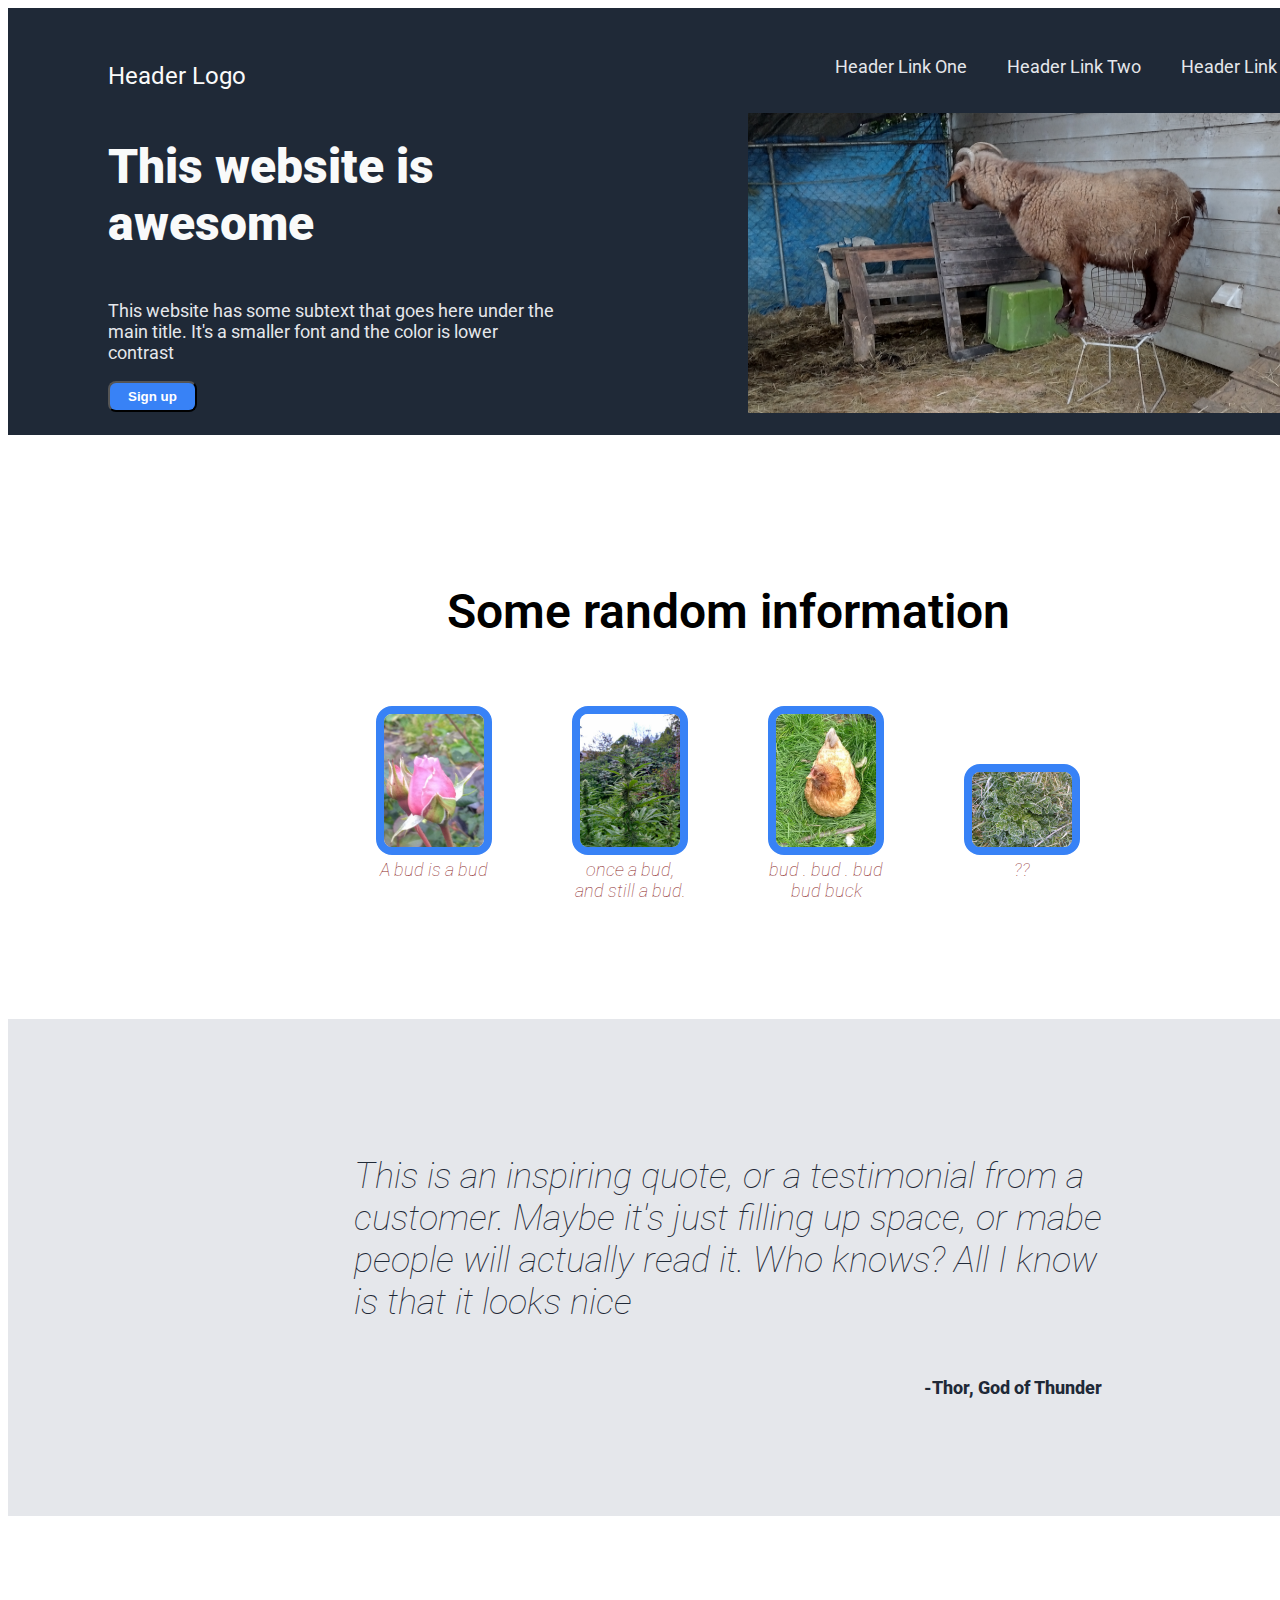
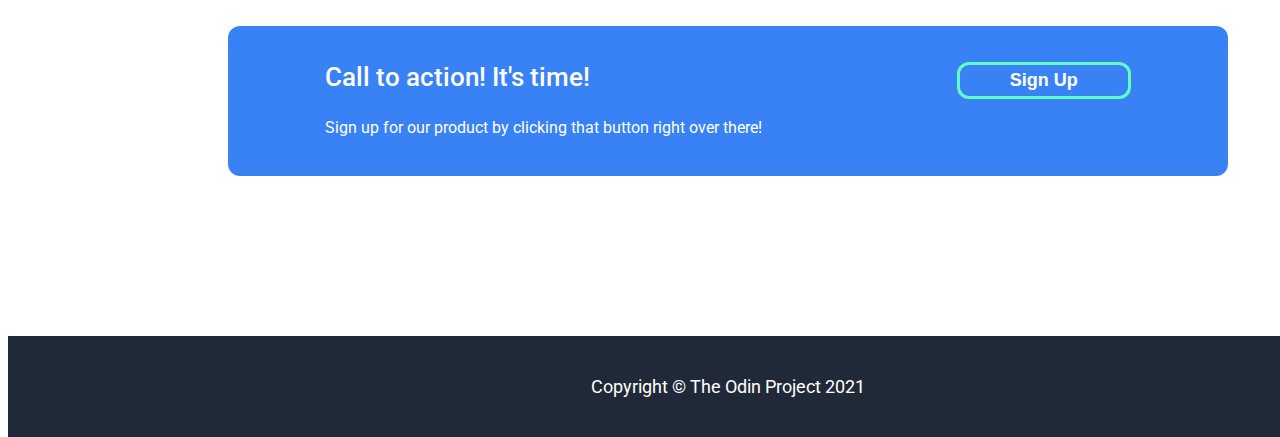
<file: index.html>
<!DOCTYPE html>
<html lang="en">
<head>
    <meta charset="UTF-8">
    <meta http-equiv="X-UA-Compatible" content="IE=edge">
    <meta name="viewport" content="width=device-width, initial-scale=1.0">
    <title>Body</title>
    <link rel="stylesheet" href="bodystyle.css">
    <link rel="stylesheet" href="https://fonts.googleapis.com/css?family=Roboto">
</head>

<body>
  <div class="carcass"> <!-- ########## carcass ########## -->

<!-- ############################################### -->

    <div class="tete">
      <div class="tete-left">

          <div class="t-l-logo">
            <p>Header Logo</p>
          </div><!-- logo -->

          <div class="t-l-hero">
            <p class="loud">This website is<br> awesome</p>
            <p class="soft">
              This website has some subtext that goes here under the<br> 
              main title. It's a smaller font and the color is lower<br>
              contrast
            </p>
            <p><button class="tl">Sign up</button></p>
              
          </div>
          
      </div><!-- tete-left -->
      <div class="tete-right">

        <div class="navagation">
          <p><a href="bogus.file">Header Link One</a></p>
          <p><a href="bogus.file">Header Link Two</a></p>
          <p><a href="bogus.file">Header Link Three</a></p>          
        </div><!--navigation-->
           

        <div class="pixholder">
          <p>
            <!-- <img src="./images/rosebud.jpg" alt="a rose bud" style="width:600px;height:400px"> -->
            <img id="star" src="./images/circus-goat.png" alt="a goat on a chair">
          </p>
        </div><!-- pixholder -->
      </div><!-- tete-right -->          
    </div><!--tete-->

<!-- ############################################### -->


    <div class="chest">
      <div class="chesthi">  
        <p class="banner">Some random information</p>
      </div><!--chesthi-->

      <div class="chestlo"> 
        <figure>
          <img src="./images/smallbud.jpg" alt="bud pix" style="width:100px">
          <figcaption>
            A bud is a bud
          </figcaption>
        </figure>
        <figure>
        <img src="./images/potblossom.jpg" alt="cannabis flower" style="width:100px">
        <figcaption>
          once a bud, <br> and still a bud.
        </figcaption>
        </figure>
        <figure>
        <img src="./images/redhen.jpg" alt="a chicken" style="width:100px">
        <figcaption>
          bud . bud . bud<br> bud buck
        </figcaption>
        </figure>
        <figure>
        <img src="./images/frostyplant.jpg" alt="frost-rimed plant" style="width:100px">
        <figcaption>
          ??
        </figcaption>
        </figure>

      </div><!--chestlo-->

    </div><!-- chest -->


<!-- ############################################### -->

    <div class="torso">  
      <div class="belly">
          <p class="quote">
              <em>This is an inspiring quote, or a testimonial from a<br>
              customer. Maybe it's just filling up space, or mabe<br>
              people will actually read it. Who knows? All I know<br>
              is that it looks nice</em>
          </p>

          <p class="attrib">-Thor, God of Thunder</p>
      </div><!--belly-->

    </div><!-- torso -->


<!-- ############################################### -->


    <div class="legs">
      <div class="bbox">
        <div class="rleg">
          <p class="call">Call to action! It's time! </p>
          <p class="even">Sign up for our product by clicking that button right over there!</p>       
        </div><!-- !rleg -->
        <div class="lleg">
         <button id="legbutton">Sign Up</button>
        </div><!--lleg -->
      </div><!--bbox-->
    </div><!-- legs -->
    
<!-- ############################################### -->
    
    <div class="feet">
      <footer>Copyright &copy; The Odin Project 2021</footer>
  </div>   <!--               ##########  carcass ########## -->
</body>
</html>
</file>
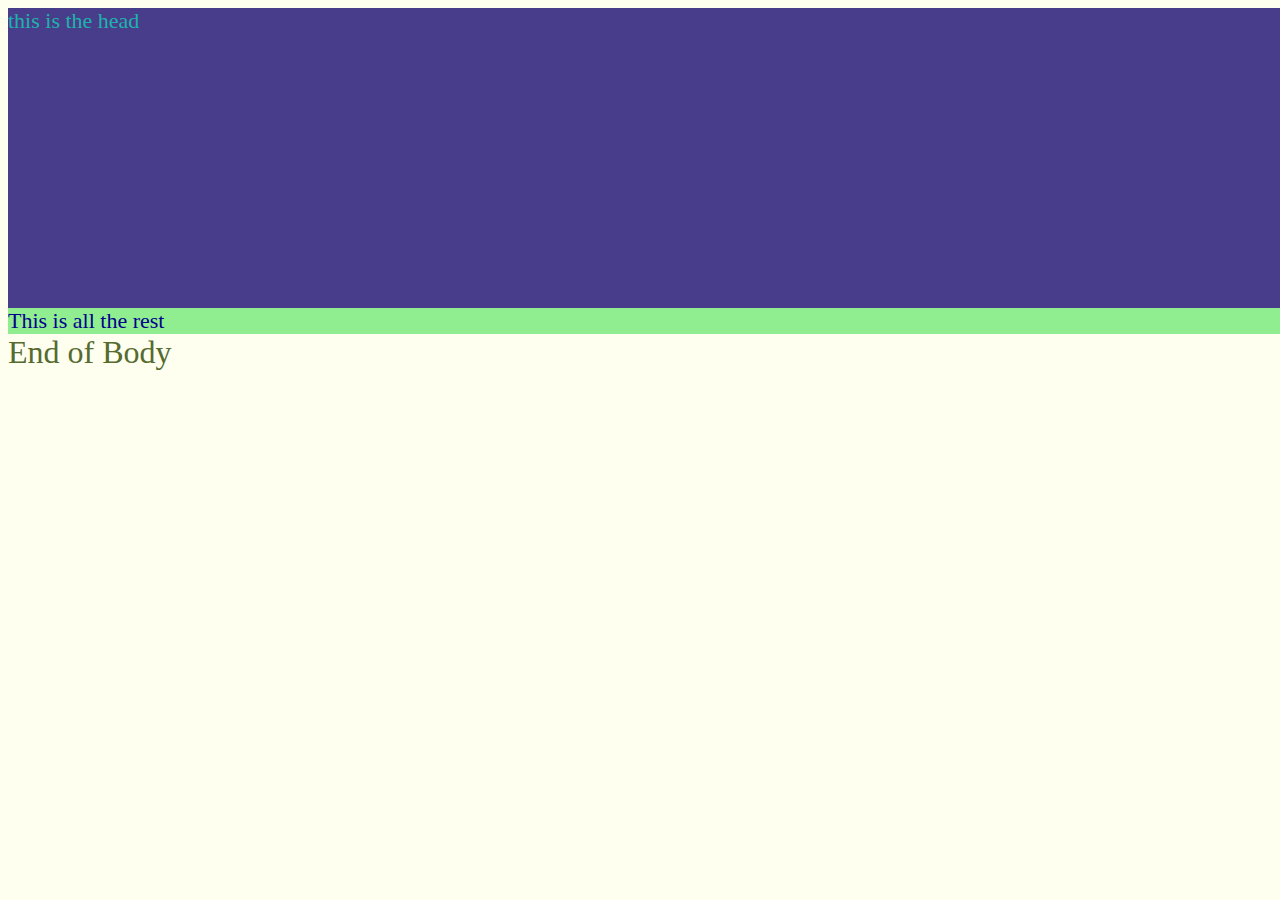
<file: carcass/index.html>
<!DOCTYPE html>
<html lang="en">
<head>
    <meta charset="UTF-8">
    <meta http-equiv="X-UA-Compatible" content="IE=edge">
    <meta name="viewport" content="width=device-width, initial-scale=1.0">
    <title>tete</title>
    <link rel="stylesheet" href="carcass.css">
</head>
<body>
    <div class="carcass">
        <div class="tete">
            this is the head
        </div>
        <div class="leftovers">
            This is all the rest
        </div>
    </div><!--end carcass-->
        End of Body
</body>
</html>
</file>
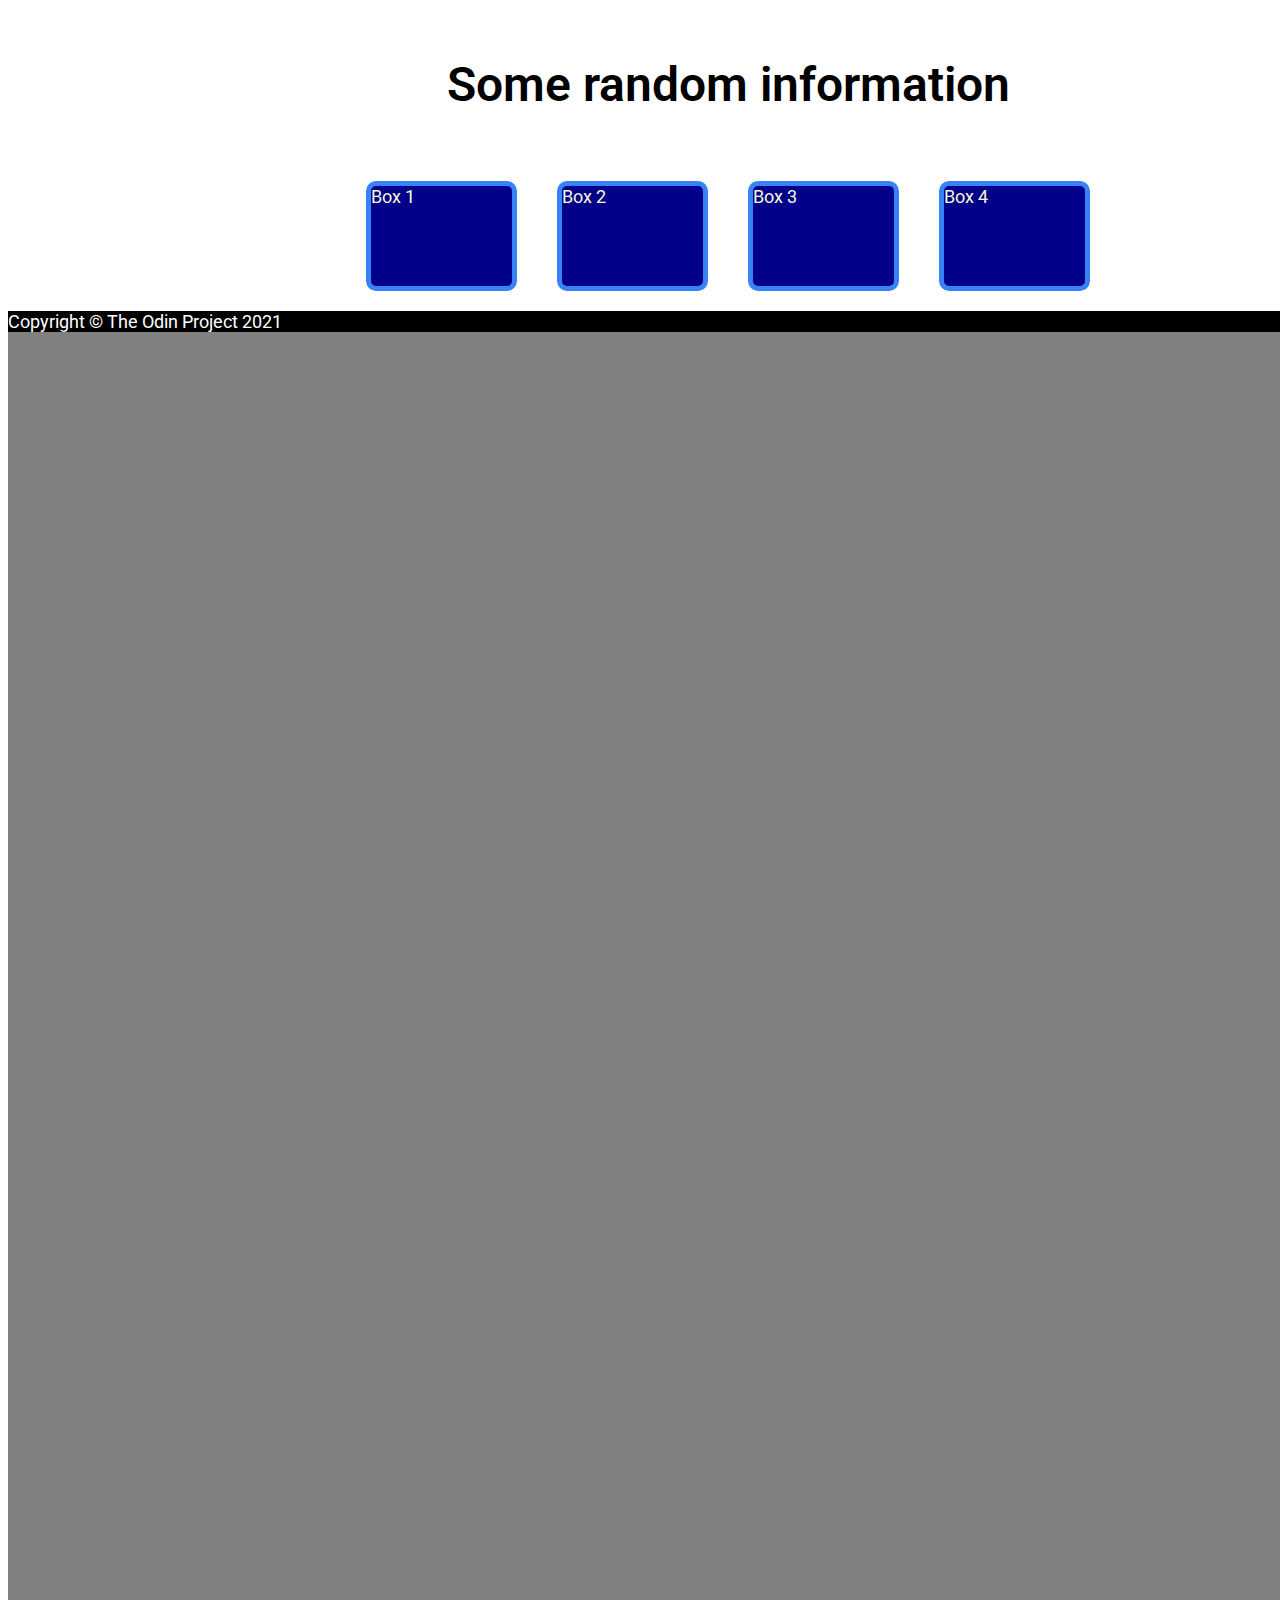
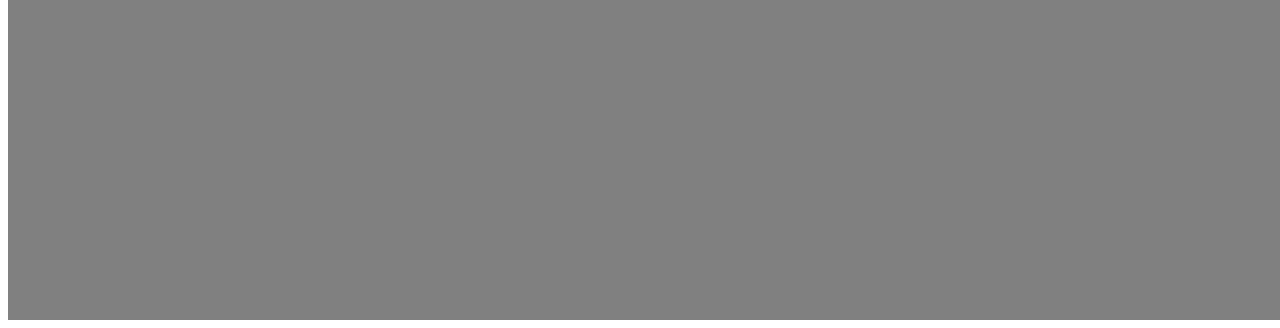
<file: tete/index.html>
<!DOCTYPE html>
<html lang="en">
<head>
    <meta charset="UTF-8">
    <meta http-equiv="X-UA-Compatible" content="IE=edge">
    <meta name="viewport" content="width=device-width, initial-scale=1.0">
    <title>Body</title>
    <link rel="stylesheet" href="bodystyle.css">
    <link rel="stylesheet" href="https://fonts.googleapis.com/css?family=Roboto">
</head>
<!-- #################### NECK ########################### -->
<body>
  <div class="carcass"> <!-- ########## carcass ########## -->


<div class="chest">
      <div class="chesthi">  
        <p class="banner">Some random information</p>
      </div><!--chesthi-->

      <div class="chestlo">  
        <div class="box">Box 1</div>
        <div class="box">Box 2</div>
        <div class="box">Box 3</div>
        <div class="box">Box 4</div>
      </div><!--chestlo-->

    </div><!-- chest -->



    
    <div class="feet">
      <footer>Copyright &copy; The Odin Project 2021</footer>
  </div>   <!--               ##########  carcass ########## -->
</body>
</html>
</file>
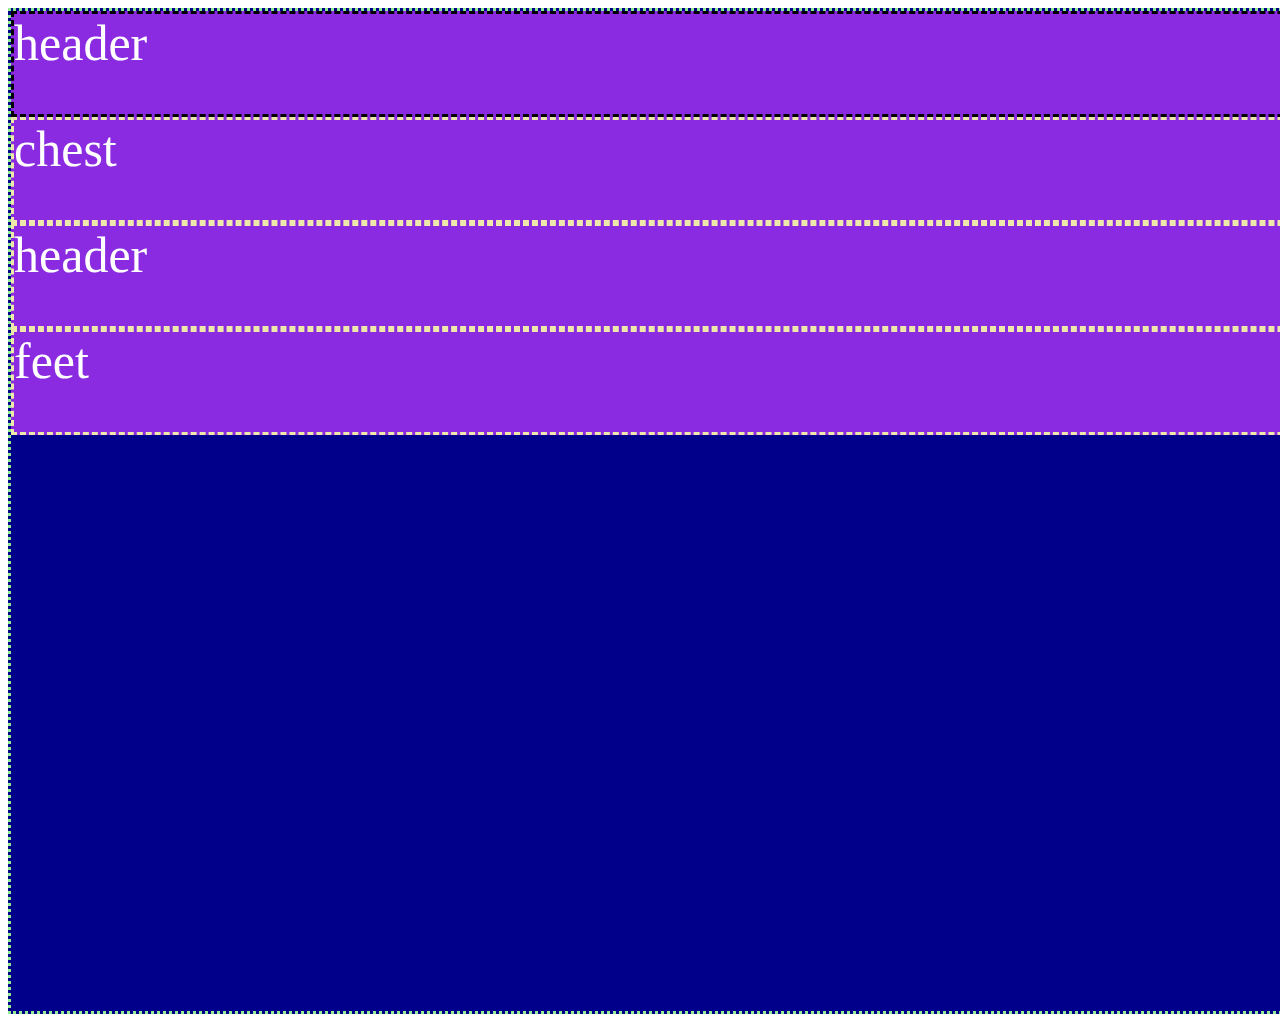
<file: wrapper/index.html>
<!DOCTYPE html>
<html lang="en">
<head>
    <meta charset="UTF-8">
    <meta http-equiv="X-UA-Compatible" content="IE=edge">
    <meta name="viewport" content="width=device-width, initial-scale=1.0">
    <title>Landing Page</title>
    <link rel="stylesheet" href="./landing.css">
</head>
<body>
  <div class="wrap">
    <div class="header">header</div> 
    <div class="chest">chest</div>
    <div class="torso">header</div> 
    <div class="feet">feet</div>
     
  </div>
  
</body>
</html>
</file>
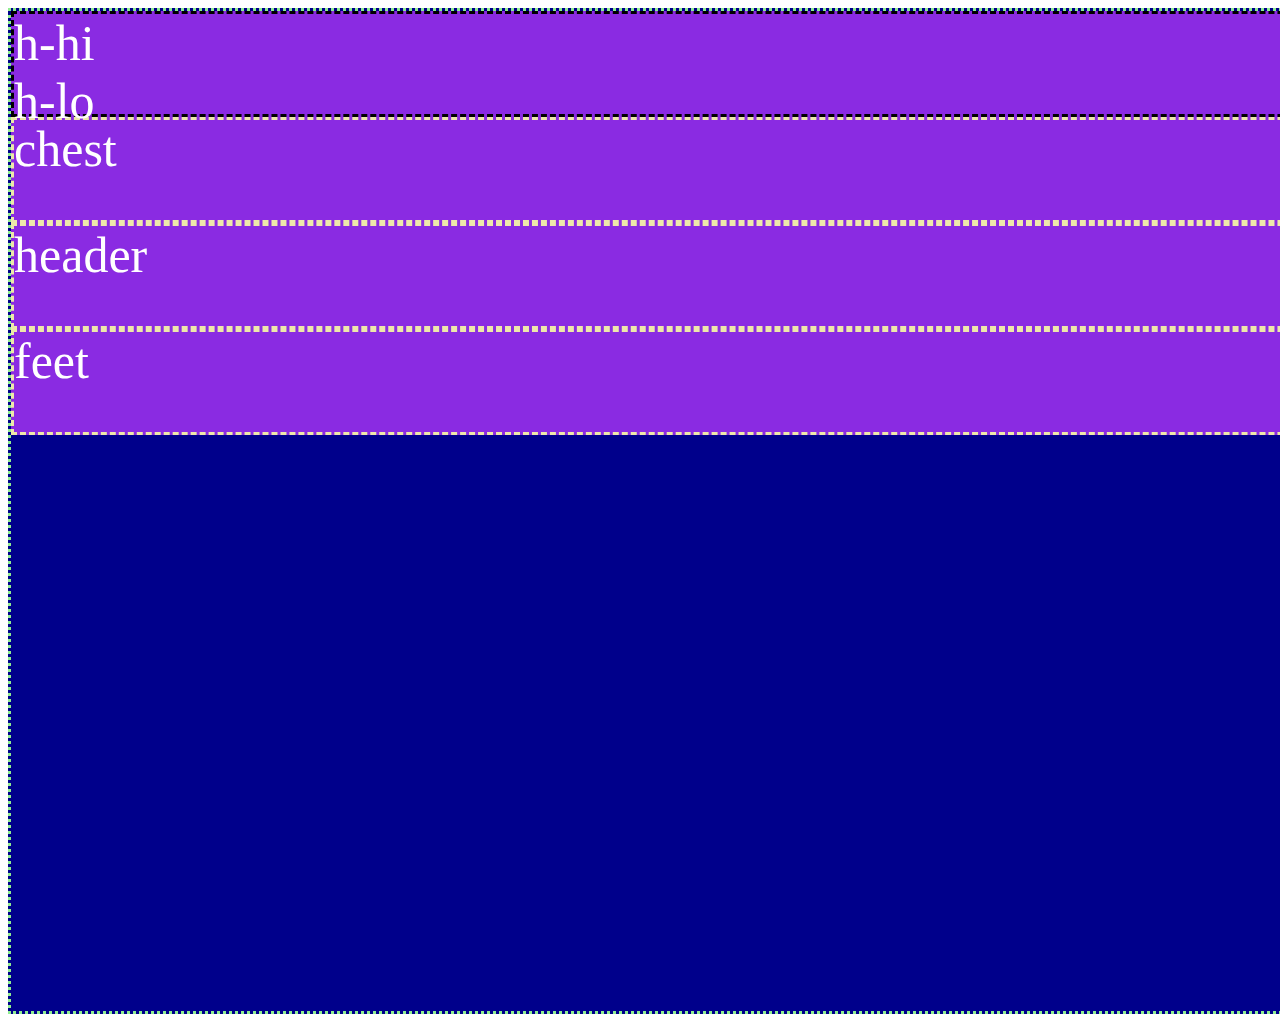
<file: Wrap/header/index.html>
<!DOCTYPE html>
<html lang="en">
<head>
    <meta charset="UTF-8">
    <meta http-equiv="X-UA-Compatible" content="IE=edge">
    <meta name="viewport" content="width=device-width, initial-scale=1.0">
    <title>Landing Page</title>
    <link rel="stylesheet" href="./landing.css">
</head>
<body>
  <div class="wrap">
    <div class="header">
      <div class="h-hi">h-hi</div>
      <div class="h-lo">h-lo</div>
    </div> 
    <div class="chest">chest</div>
    <div class="torso">header</div> 
    <div class="feet">feet</div>
     
  </div>
  
</body>
</html>
</file>
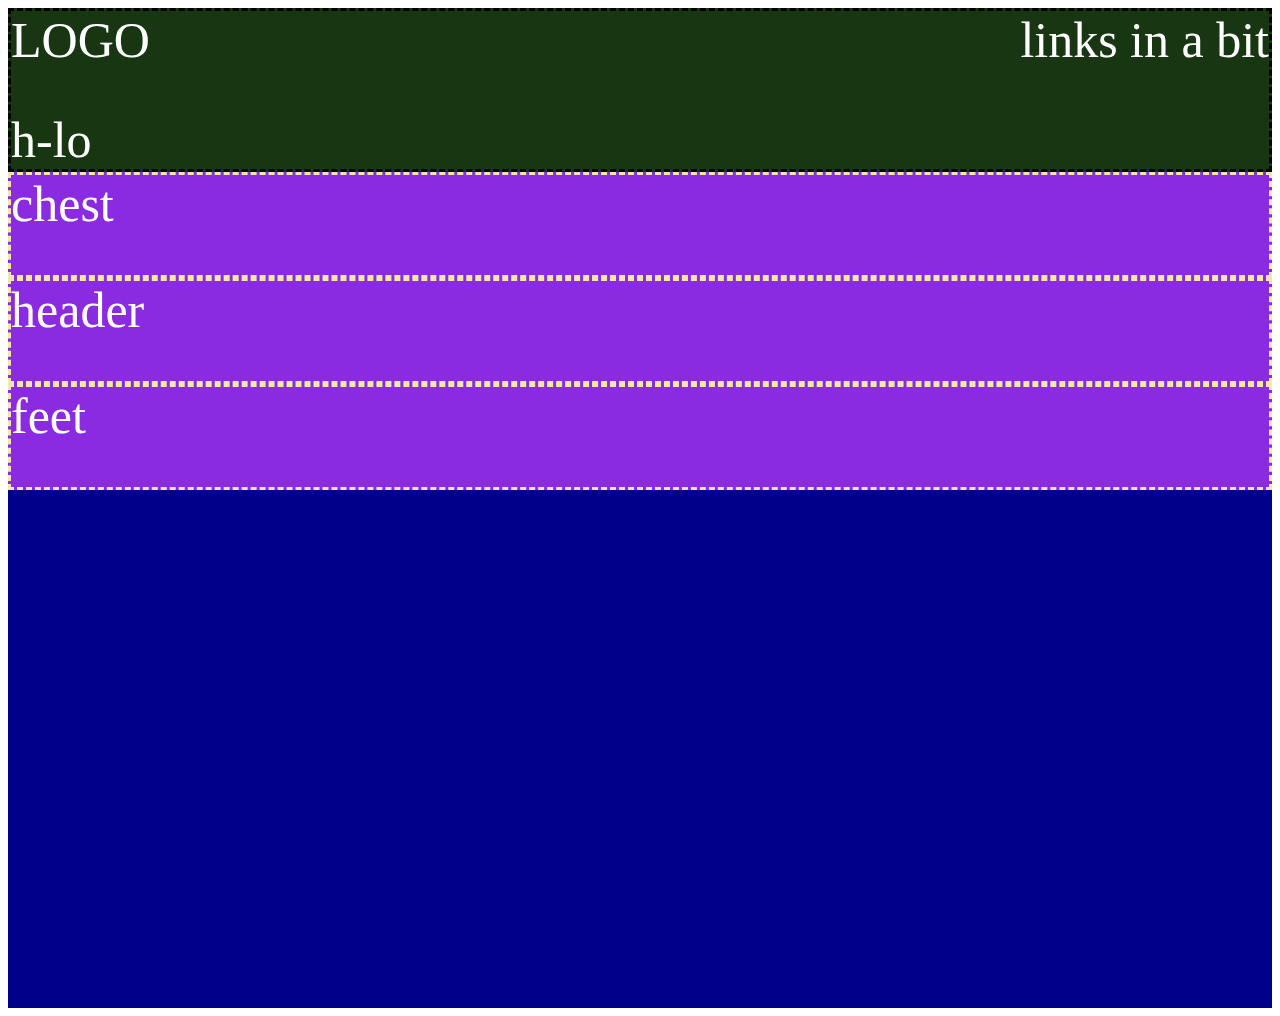
<file: Wrap/header/h-hi/index.html>
<!DOCTYPE html>
<html lang="en">
<head>
    <meta charset="UTF-8">
    <meta http-equiv="X-UA-Compatible" content="IE=edge">
    <meta name="viewport" content="width=device-width, initial-scale=1.0">
    <title>Landing Page</title>
    <link rel="stylesheet" href="./landing.css">
</head>
<body>
  <div class="wrap">
    <div class="header">
      <div class="h-hi">
        <div class="h-logo">LOGO</div>

        <div class="h-center"></div>

        <div class="h-links">
          
          links in a bit  
            
        </div>
      </div><!--div-->
      <div class="h-lo">h-lo</div>
    </div> 
    <div class="chest">chest</div>
    <div class="torso">header</div> 
    <div class="feet">feet</div>
     
  </div>
  
</body>
</html>
</file>
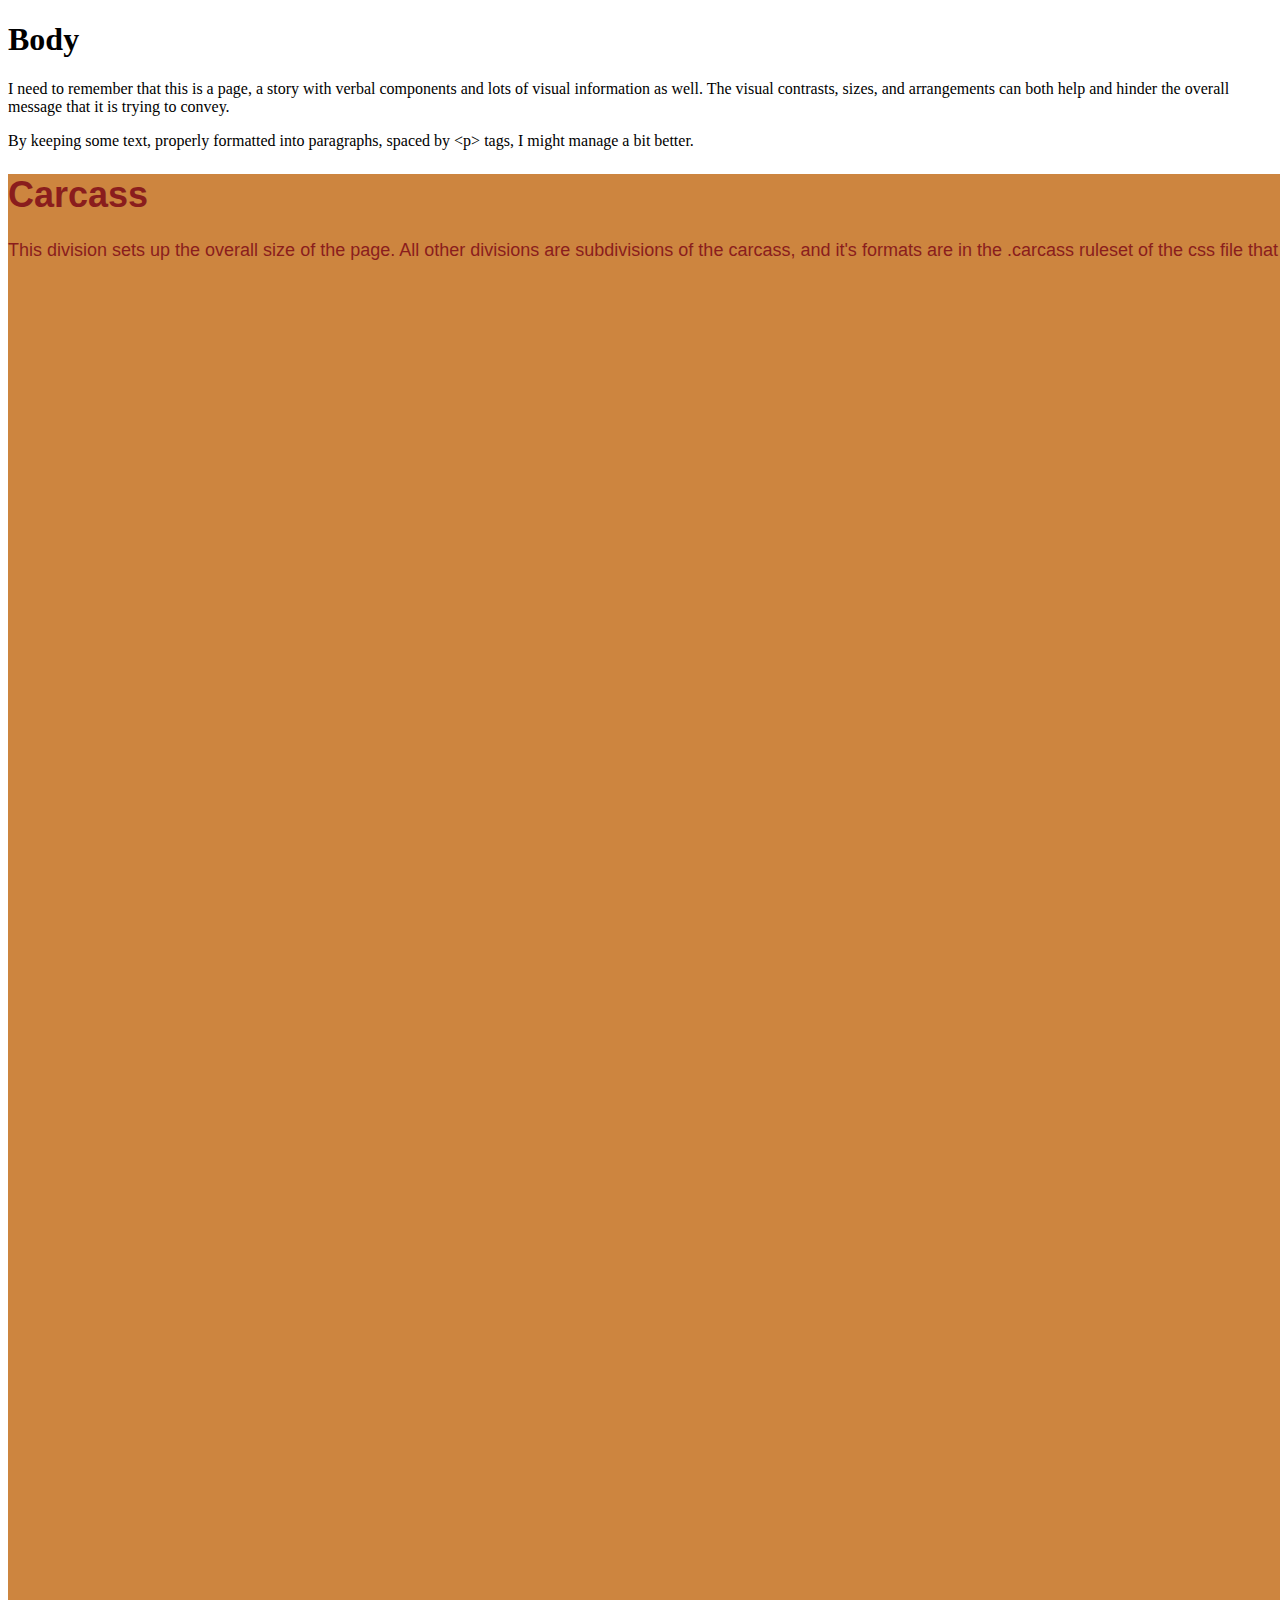
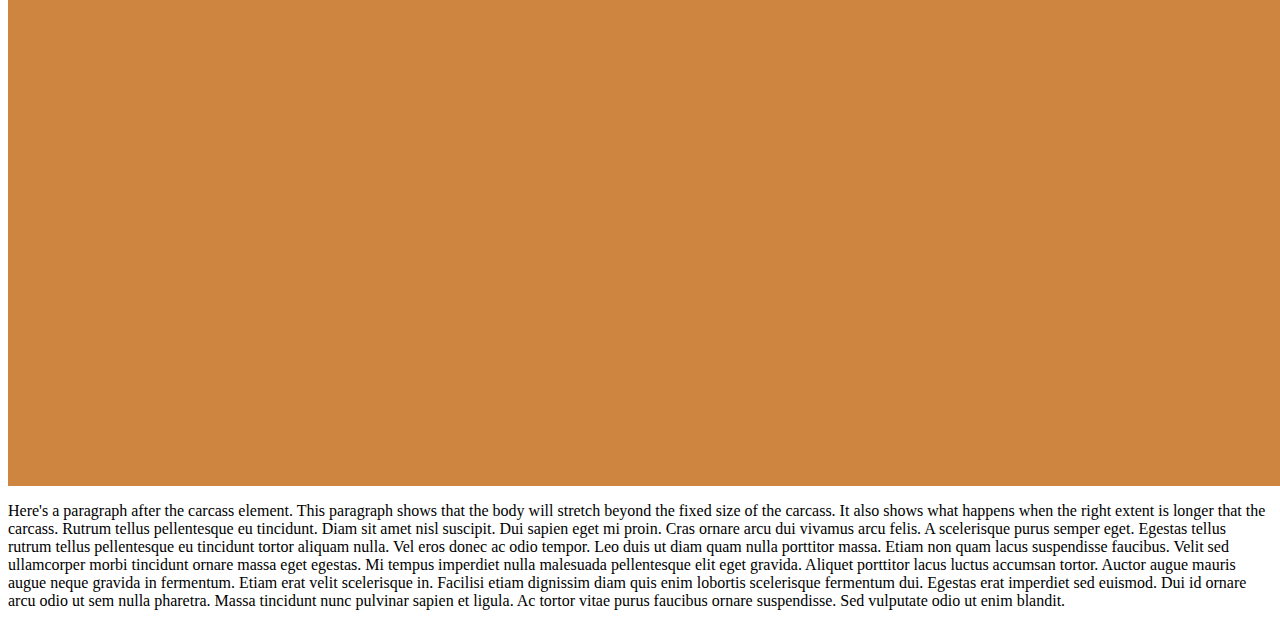
<file: base.html>
<!DOCTYPE html>
<html lang="en">
<head>
    <meta charset="UTF-8">
    <meta http-equiv="X-UA-Compatible" content="IE=edge">
    <meta name="viewport" content="width=device-width, initial-scale=1.0">
    <title>Body</title>
    <link rel="stylesheet" href="bodystyle.css">
</head>
<body>
    <h1>Body</h1>
    <p>
        I need to remember that this is a page, a story with verbal components
        and lots of visual information as well.  The visual contrasts, sizes,
        and arrangements can both help and hinder the overall message that
        it is trying to convey.
    </p><p>
        By keeping some text, properly formatted into paragraphs, spaced by
        &ltp&gt tags, I might manage a bit better.
    </p>
    <div class="carcass">
        <h1>Carcass</h1>
        <p>This division sets up the overall size of the
            page.  All other divisions are subdivisions of the carcass,
            and it's formats are in the .carcass ruleset of the css 
            file that goes with this page.
        </p>
    </div>
    <p>
        Here's a paragraph after the carcass element.  This paragraph shows that the body will stretch beyond the fixed size of the carcass.  It also shows what happens when the right extent is longer that the carcass. Rutrum tellus pellentesque eu tincidunt. Diam sit amet nisl suscipit. Dui sapien eget mi proin. Cras ornare arcu dui vivamus arcu felis. A scelerisque purus semper eget. Egestas tellus rutrum tellus pellentesque eu tincidunt tortor aliquam nulla. Vel eros donec ac odio tempor. Leo duis ut diam quam nulla porttitor massa. Etiam non quam lacus suspendisse faucibus. Velit sed ullamcorper morbi tincidunt ornare massa eget egestas. Mi tempus imperdiet nulla malesuada pellentesque elit eget gravida. Aliquet porttitor lacus luctus accumsan tortor. Auctor augue mauris augue neque gravida in fermentum. Etiam erat velit scelerisque in. Facilisi etiam dignissim diam quis enim lobortis scelerisque fermentum dui. Egestas erat imperdiet sed euismod. Dui id ornare arcu odio ut sem nulla pharetra. Massa tincidunt nunc pulvinar sapien et ligula. Ac tortor vitae purus faucibus ornare suspendisse. Sed vulputate odio ut enim blandit.
    </p>
    
</body>
</html>
</file>
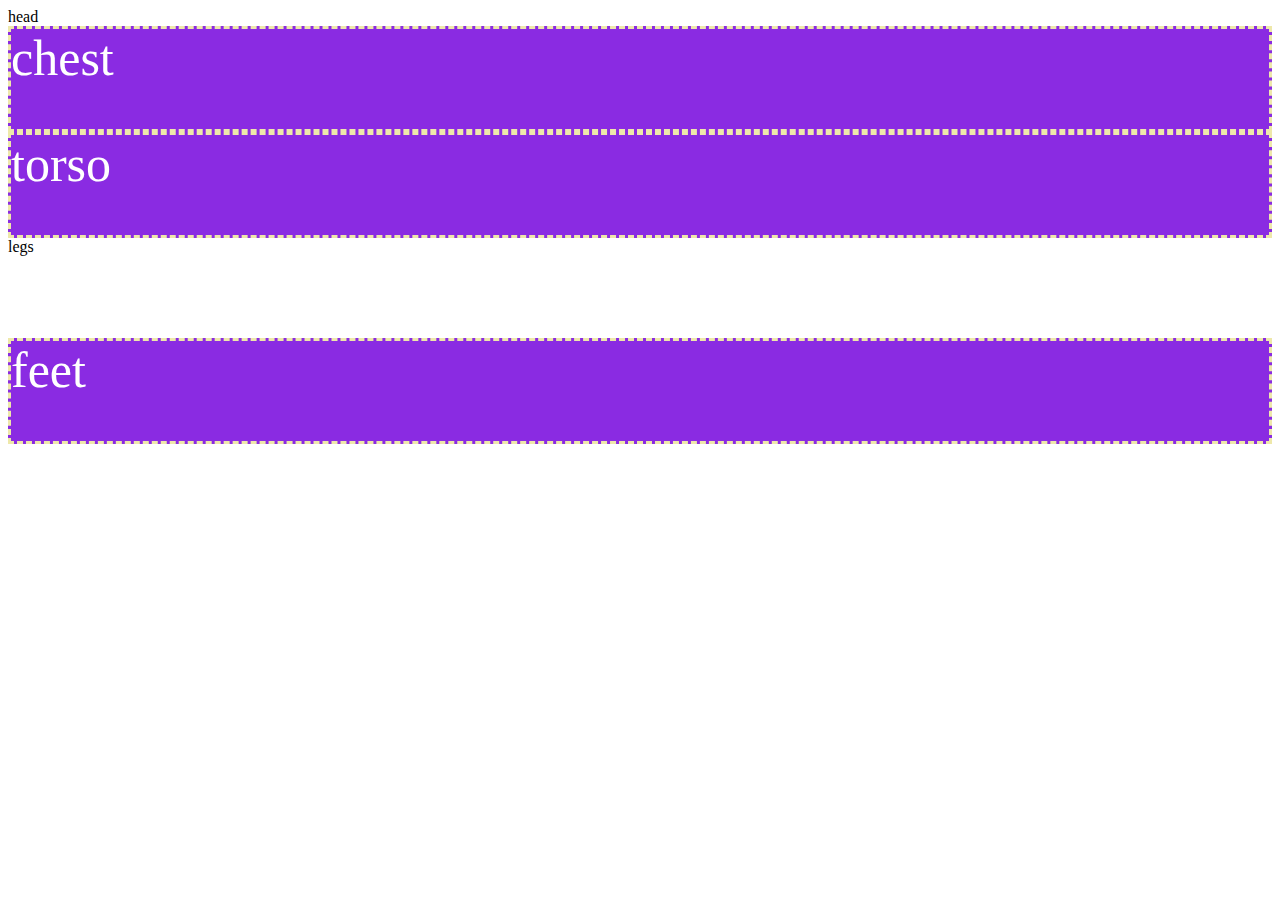
<file: carcass/landing.html>
<!DOCTYPE html>
<html lang="en">
<head>
    <meta charset="UTF-8">
    <meta http-equiv="X-UA-Compatible" content="IE=edge">
    <meta name="viewport" content="width=device-width, initial-scale=1.0">
    <title>Landing Page</title>
    <link rel="stylesheet" href="./landing.css">
</head>
<body>
  <div class="header">head</div> 
  <div class="chest">chest</div>
  <div class="torso">torso</div> 
  <div class="legs">legs </div>
  <div class="feet">feet</div>
</body>
</html>
</file>
<file: bodystyle.css>
/* bodystyle.css */
.carcass {
    width: 1440px;
    height: 1912px;
    color: rgb(138, 29, 29);
    background: peru;
    font-family: Roboto, sans-serif;
    font-size: 18px;
    
}

.tete {
    /* width: 1440px; */
    /* height: 350px; */
    /* border:3px dotted white; */
    color:#f9fafa;
    background: #1f2937;
    display: flex;
    flex-direction: row;
    justify-content: space-between;
    padding-left:100px;
    padding-right: 100px;
    padding-top: 30px;
}

.tete-left {
    /* width: 720px; */
    /* border:3px dotted green; */
}

p.loud {
    color: #f9fafa;
    font-size: 48px;
    font-weight: 900;
}

p.soft {
    color: #e5e7eb;
    font-size: 18px;
}

.t-l-logo {
    color:#f9fafa;
    font-size:24px;   
}

button.tl {
    color:white;
    background: #3882f6;
    font-weight: 800;
    padding:6px 18px;
    border-radius: 8px;

}

.tete-right {
    /* width: 720px; */
    /* border: 3px dashed red; */
    display: flex;
    flex-direction:column;
    align-items:flex-end;
}

.navagation {
    /* border:2px solid cyan; */
    display: flex;
}

a {
    color: #e5e7eb;
    font-size: 18px;
    text-decoration: none;
    margin: 20px;
}

#star  {
    width:600px;
    height:300px;
    border: none;
    border-radius: 1px;
    margin-left: 100px;
}


/* End of tete css definitions  */
/* @@@@@@@@@@@@@@@@@@@@@@@@@@@@@@@@@@@@@@@@@@@@@@@
/* Begin chest css definitions */

.chest {
    /* height: 200px; */
    background: white;
    padding: 100px;
}

.chesthi {
    color:black;
    /* background: lightblue; */
    display:flex;
    justify-content: center;
}

p.banner {
    font-size: 48px;
    font-weight: 600;
}

.chestlo {
    /* background: lightgreen; */
    display: flex;
    justify-content: center;
    align-items: baseline;
}

img  {
    border: 8px solid #3882f6;
    border-radius: 16px;
}

figcaption {
    text-align:center;
    font-size: 18px;
    font-weight: 100;
    font-style:oblique;
}


/* end of chest */
/* @@@@@@@@@@@@@@@@@@@@@@@@@@@@@@@@@@@@@@@@@@@@ */
/* beginning of torso */


.torso {
    /* height: 300px; */
    color: #1f2937;
    background: #e5e7eb;
    display: flex;
    justify-content: center;
    align-items: center;
}

.belly {
    margin: 100px;
    display: flex;
    flex-direction: column;
}

.quote  {
    color: #1f2937;
    font-size: 36px;
    font-weight: 100;
}

.attrib {
    text-align: right;
    font-size: 18px;
    font-weight:800;
}

/* end of torso */
/* @@@@@@@@@@@@@@@@@@@@@@@@@@@@@@@@@@@@@@@@@@@@ */
/* beginning of legs */

.legs {
    /* border:3px solid blue; */
    background:white;
    padding: 10px;
    height: 400px;
    display: flex;
    justify-content: center;
    align-items: baseline;
}

.bbox   {
    margin: 100px;
    width:1000px;
    height: 150px;
    /* border: 2px dotted black; */
    border-radius: 12px;
    color: white;
    background: #3882f6;
    display: flex; 
    justify-content: space-around;
    align-items: baseline;
}

.rleg {
    margin:10px;
    /* border:2px dashed red; */
}

p.call {
    font-size: 26px;
    font-weight: 500;
}
p.even {
    font-size: 16px;
    font-weight: 400;
}




.lleg {
    margin: 10px;
    /* border:2px dashed green; */
}

#legbutton {
    border:3px solid rgb(97, 255, 189);
    border-radius: 12px;
    padding:5px 50px;
    color: white;
    background: #3882f6;
    font-size: 18px;
    font-weight: 800;
}


.feet {
    padding:40px;
    background: #1f2937;
    display: flex;
    justify-content: center;
}
footer {
    color: white;
    background: #1f2937;
    font-size: 18px;
    text-justify: center;
}
</file>
<file: carcass/carcass.css>
/* carcass.css */

body {
    color:darkolivegreen;
    background: ivory;
    width:1440px;
    font-size: 32px;
}

.tete {
    color:lightseagreen;
    background: darkslateblue;
    width: 1440px;
    height: 300px;
    font-size: 22px;
}

.leftovers {
    color:darkblue;
    background: lightgreen;
    font-size: 22px;
}
</file>
<file: tete/bodystyle.css>
/* bodystyle.css */
.carcass {
    width: 1440px;
    height: 1912px;
    color: rgb(138, 29, 29);
    background: grey;
    font-family: Roboto, sans-serif;
    font-size: 18px;
    
}

.tete {
    width: 1440px;
    height: 350px;
    color:#f9fafa;
    background: #1f2937;
    display: flex;
    flex-direction: row;
    padding-left:100px;
    padding-right: 100px;
    padding-top: 30px;
}

.tete-left {
    width: 720px;
}

p.loud {
    color: #f9fafa;
    font-size: 48px;
    font-weight: 900;
}

p.soft {
    color: #e5e7eb;
    font-size: 18px;
}

.t-l-logo {
    color:#f9fafa;
    font-size:24px;   
}

.tete-right {
    /* width: 720px; */
}

.navagation {
    display: flex;
}

a {
    color: #e5e7eb;
    font-size: 18px;
    text-decoration: none;
    margin: 20px;
}


/* End of tete css definitions  */
/* @@@@@@@@@@@@@@@@@@@@@@@@@@@@@@@@@@@@@@@@@@@@@@@
/* Begin chest css definitions */

.chest {
    /* height: 200px; */
    background: white
}

.chesthi {
    color:black;
    /* background: lightblue; */
    display:flex;
    justify-content: center;
}

p.banner {
    font-size: 48px;
    font-weight: 600;
}

.chestlo {
    /* background: lightgreen; */
    display: flex;
    justify-content: center;
}

.box {
    height: 100px;
    width: 141px;
    margin: 20px;
    border-radius: 10px;
    color: lightgoldenrodyellow;
    border:5px solid #3882f6;
    background: darkblue;
}

/* end of chest */
/* @@@@@@@@@@@@@@@@@@@@@@@@@@@@@@@@@@@@@@@@@@@@ */
/* beginning of torso */


.torso {
    /* height: 300px; */
    color: #1f2937;
    background: #e5e7eb;
    display: flex;
    justify-content: center;
    align-items: center;
}

.belly {
    margin: 100px;
    display: flex;
    flex-direction: column;
}

.quote  {
    color: #1f2937;
    font-size: 36px;
    font-weight: 100;
}

.attrib {
    text-align: right;
    font-size: 18px;
    font-weight:800;
}

/* end of torso */
/* @@@@@@@@@@@@@@@@@@@@@@@@@@@@@@@@@@@@@@@@@@@@ */
/* beginning of legs */

.legs {
    display: flex;
}

.bbox   {
    color: white;
    background: #3882f6;
}


footer {
    color: white;
    background: black;
    font-size: 18px;
    text-justify: center;
}
</file>
<file: wrapper/landing.css>
/* landing.css */
    /* wrapper */
/* header */

.wrap {
    width:2000px;
    height: 1000px;
    background: darkblue;
    border:3px dotted lightgreen;
}

.header {
    /* width:200px; */
    height: 100px;
    color: white;
    font-size: 50px;
    background: blueviolet;
    border:3px  dashed black;
}

.chest {
    height: 100px;
    color: white;
    font-size: 50px;
    background: blueviolet;
    border:3px  dashed palegoldenrod;
}

.torso {
    height: 100px;
    color: white;
    font-size: 50px;
    background: blueviolet;
    border:3px  dashed palegoldenrod;
}

.feet {
    height: 100px;
    color: white;
    font-size: 50px;
    background: blueviolet;
    border:3px  dashed palegoldenrod;
}
</file>
<file: Wrap/header/landing.css>
/* landing.css */
    /* wrapper */
/* header */

.wrap {
    width:2000px;
    height: 1000px;
    background: darkblue;
    border:3px dotted lightgreen;
}

.header {
    /* width:200px; */
    height: 100px;
    color: white;
    font-size: 50px;
    background: blueviolet;
    border:3px  dashed black;
}

.chest {
    height: 100px;
    color: white;
    font-size: 50px;
    background: blueviolet;
    border:3px  dashed palegoldenrod;
}

.torso {
    height: 100px;
    color: white;
    font-size: 50px;
    background: blueviolet;
    border:3px  dashed palegoldenrod;
}

.feet {
    height: 100px;
    color: white;
    font-size: 50px;
    background: blueviolet;
    border:3px  dashed palegoldenrod;
}
</file>
<file: Wrap/header/h-hi/landing.css>
/* landing.css */
    /* wrapper */
/* header */

.wrap {
    max-width:1440px;
    height: 1000px;
    background: darkblue;
}

.header {
    color: white;
    font-size: 50px;
    background: rgb(23, 54, 17);
    border:3px  dashed black;
}

.h-hi {
    font-size: 50px;
    display: flex;
    flex-direction: row;
    justify-content:space-between;
}

.h-logo {
    margin-right:20px;
    height: 100px;
    font-size: 50px;
}

.h-center {
    /* background: tan; */
}

.h-links {
    display:flex;
    justify-content: right;
} 

.chest {
    height: 100px;
    color: white;
    font-size: 50px;
    background: blueviolet;
    border:3px  dashed palegoldenrod;
}

.torso {
    height: 100px;
    color: white;
    font-size: 50px;
    background: blueviolet;
    border:3px  dashed palegoldenrod;
}

.feet {
    height: 100px;
    color: white;
    font-size: 50px;
    background: blueviolet;
    border:3px  dashed palegoldenrod;
}
</file>
<file: carcass/landing.css>
/* landing.css */
    /* wrapper */
/* header */

.carcass {
    width 1440px;
}

.tete {
    /* width:200px; */
    height: 100px;
    color: white;
    font-size: 50px;
    background: blueviolet;
    border:3px  dashed black;
}

.chest {
    height: 100px;
    color: white;
    font-size: 50px;
    background: blueviolet;
    border:3px  dashed palegoldenrod;
}

.torso {
    height: 100px;
    color: white;
    font-size: 50px;
    background: blueviolet;
    border:3px  dashed palegoldenrod;
}

.legs {
    height: 100px;
}

.feet {
    height: 100px;
    color: white;
    font-size: 50px;
    background: blueviolet;
    border:3px  dashed palegoldenrod;
}
</file>
